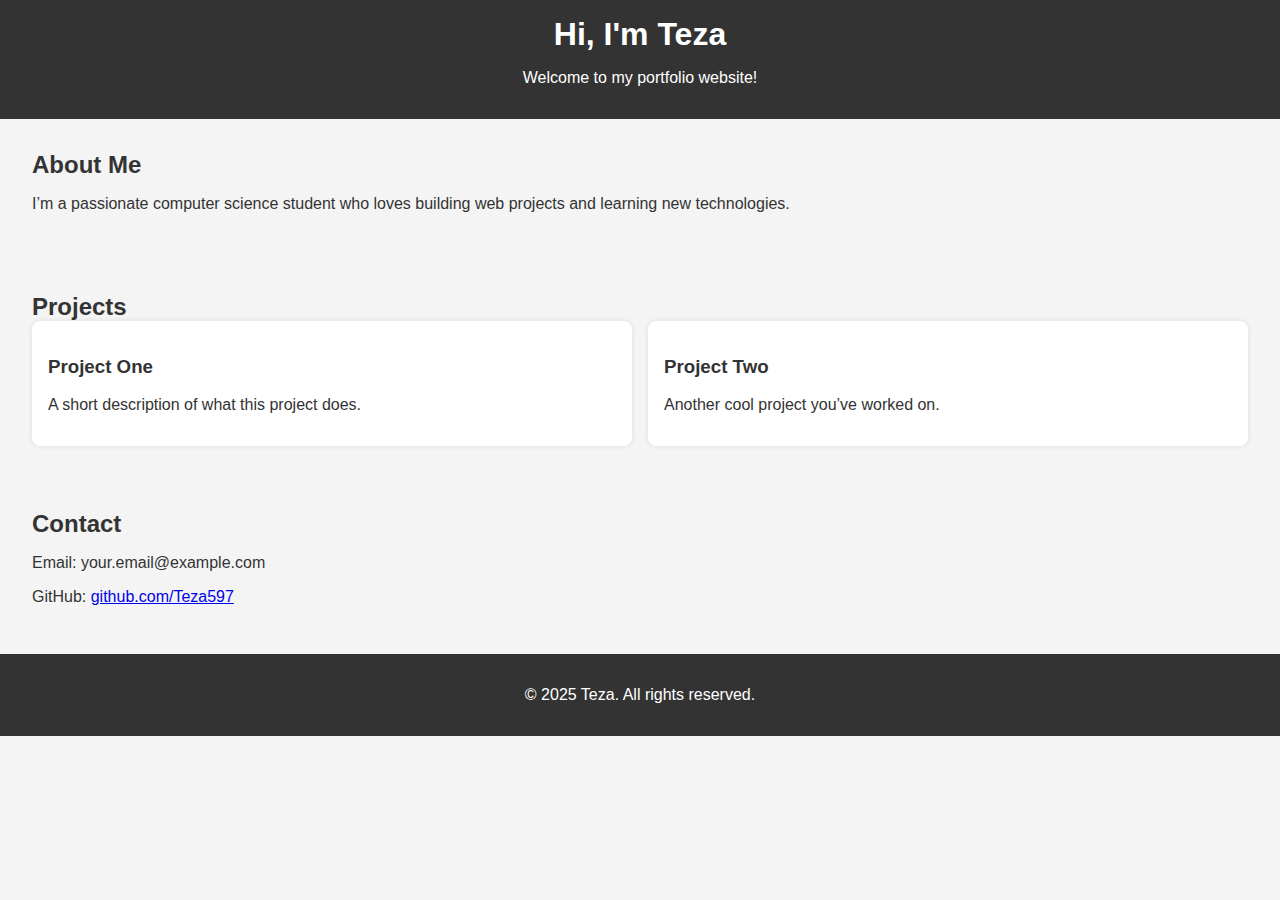
<file: index.html>
<!DOCTYPE html>
<html lang="en">
<head>
  <meta charset="UTF-8" />
  <meta name="viewport" content="width=device-width, initial-scale=1.0"/>
  <title>Teza's Portfolio</title>
  <link rel="stylesheet" href="style.css" />
</head>
<body>
  <header>
    <h1>Hi, I'm Teza</h1>
    <p>Welcome to my portfolio website!</p>
  </header>

  <section>
    <h2>About Me</h2>
    <p>I’m a passionate computer science student who loves building web projects and learning new technologies.</p>
  </section>

  <section>
    <h2>Projects</h2>
    <div class="projects">
      <div class="project-card">
        <h3>Project One</h3>
        <p>A short description of what this project does.</p>
      </div>
      <div class="project-card">
        <h3>Project Two</h3>
        <p>Another cool project you’ve worked on.</p>
      </div>
    </div>
  </section>

  <section>
    <h2>Contact</h2>
    <p>Email: your.email@example.com</p>
    <p>GitHub: <a href="https://github.com/Teza597" target="_blank">github.com/Teza597</a></p>
  </section>

  <footer>
    <p>&copy; 2025 Teza. All rights reserved.</p>
  </footer>
</body>
</html>
</file>
<file: style.css>
body {
  font-family: Arial, sans-serif;
  margin: 0;
  padding: 0;
  background: #f4f4f4;
  color: #333;
}
header {
  background: #333;
  color: white;
  padding: 1rem;
  text-align: center;
}
section {
  padding: 2rem;
}
h1, h2 {
  margin: 0;
}
.projects {
  display: grid;
  grid-template-columns: repeat(auto-fit, minmax(200px, 1fr));
  gap: 1rem;
}
.project-card {
  background: white;
  padding: 1rem;
  border-radius: 8px;
  box-shadow: 0 0 5px rgba(0,0,0,0.1);
}
footer {
  text-align: center;
  padding: 1rem;
  background: #333;
  color: white;
}
</file>
